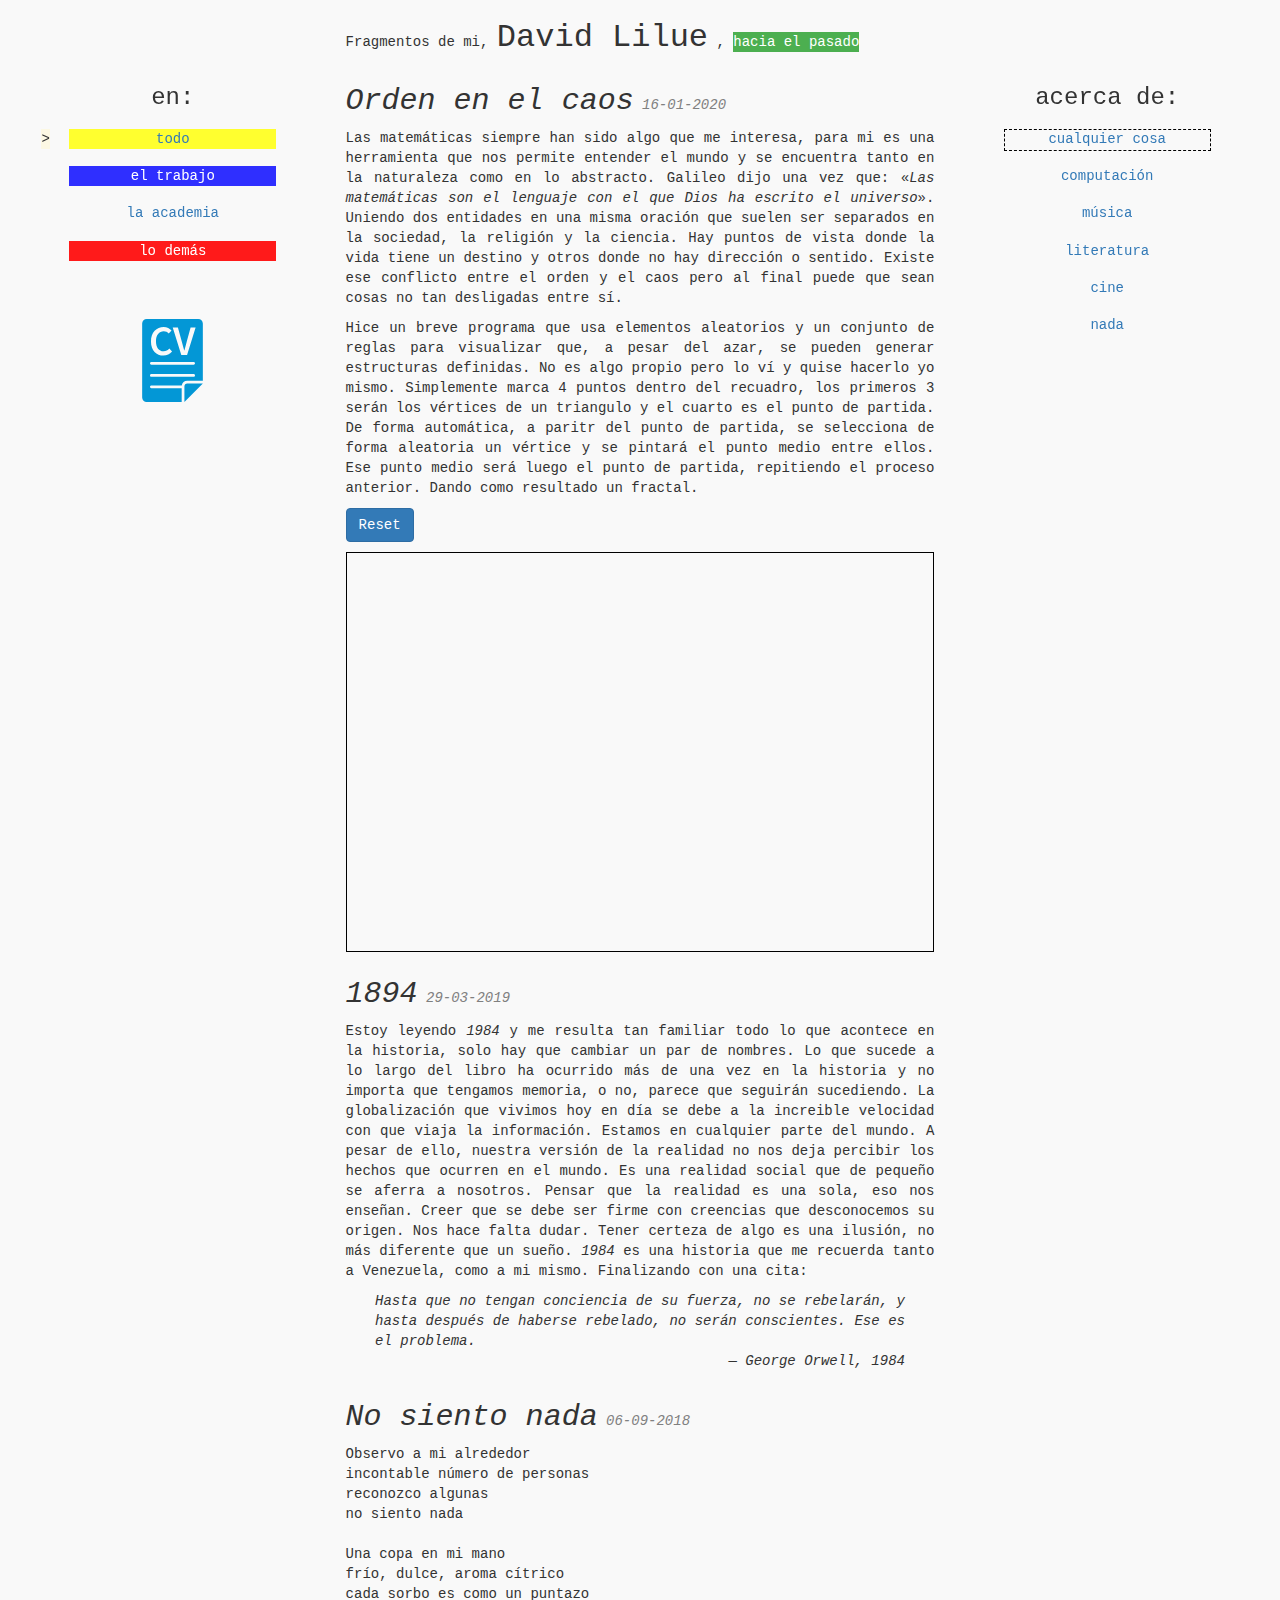
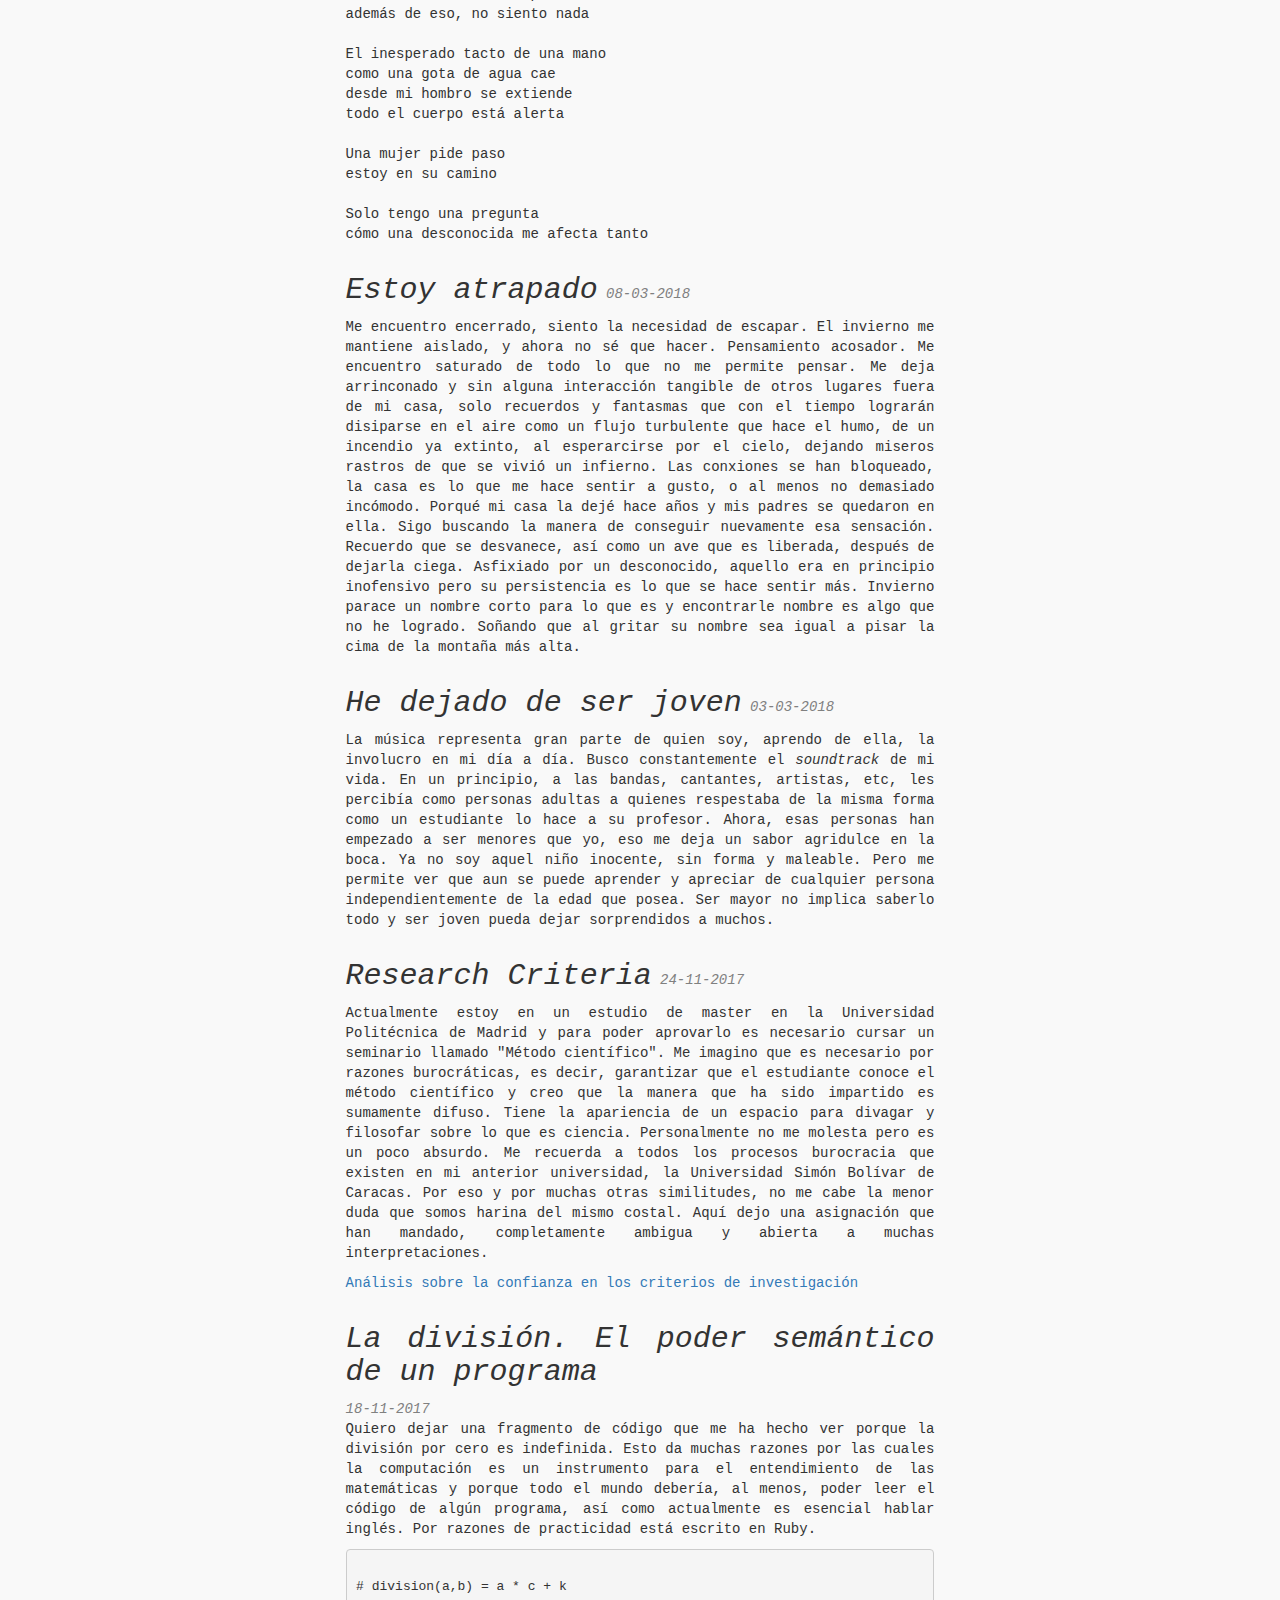
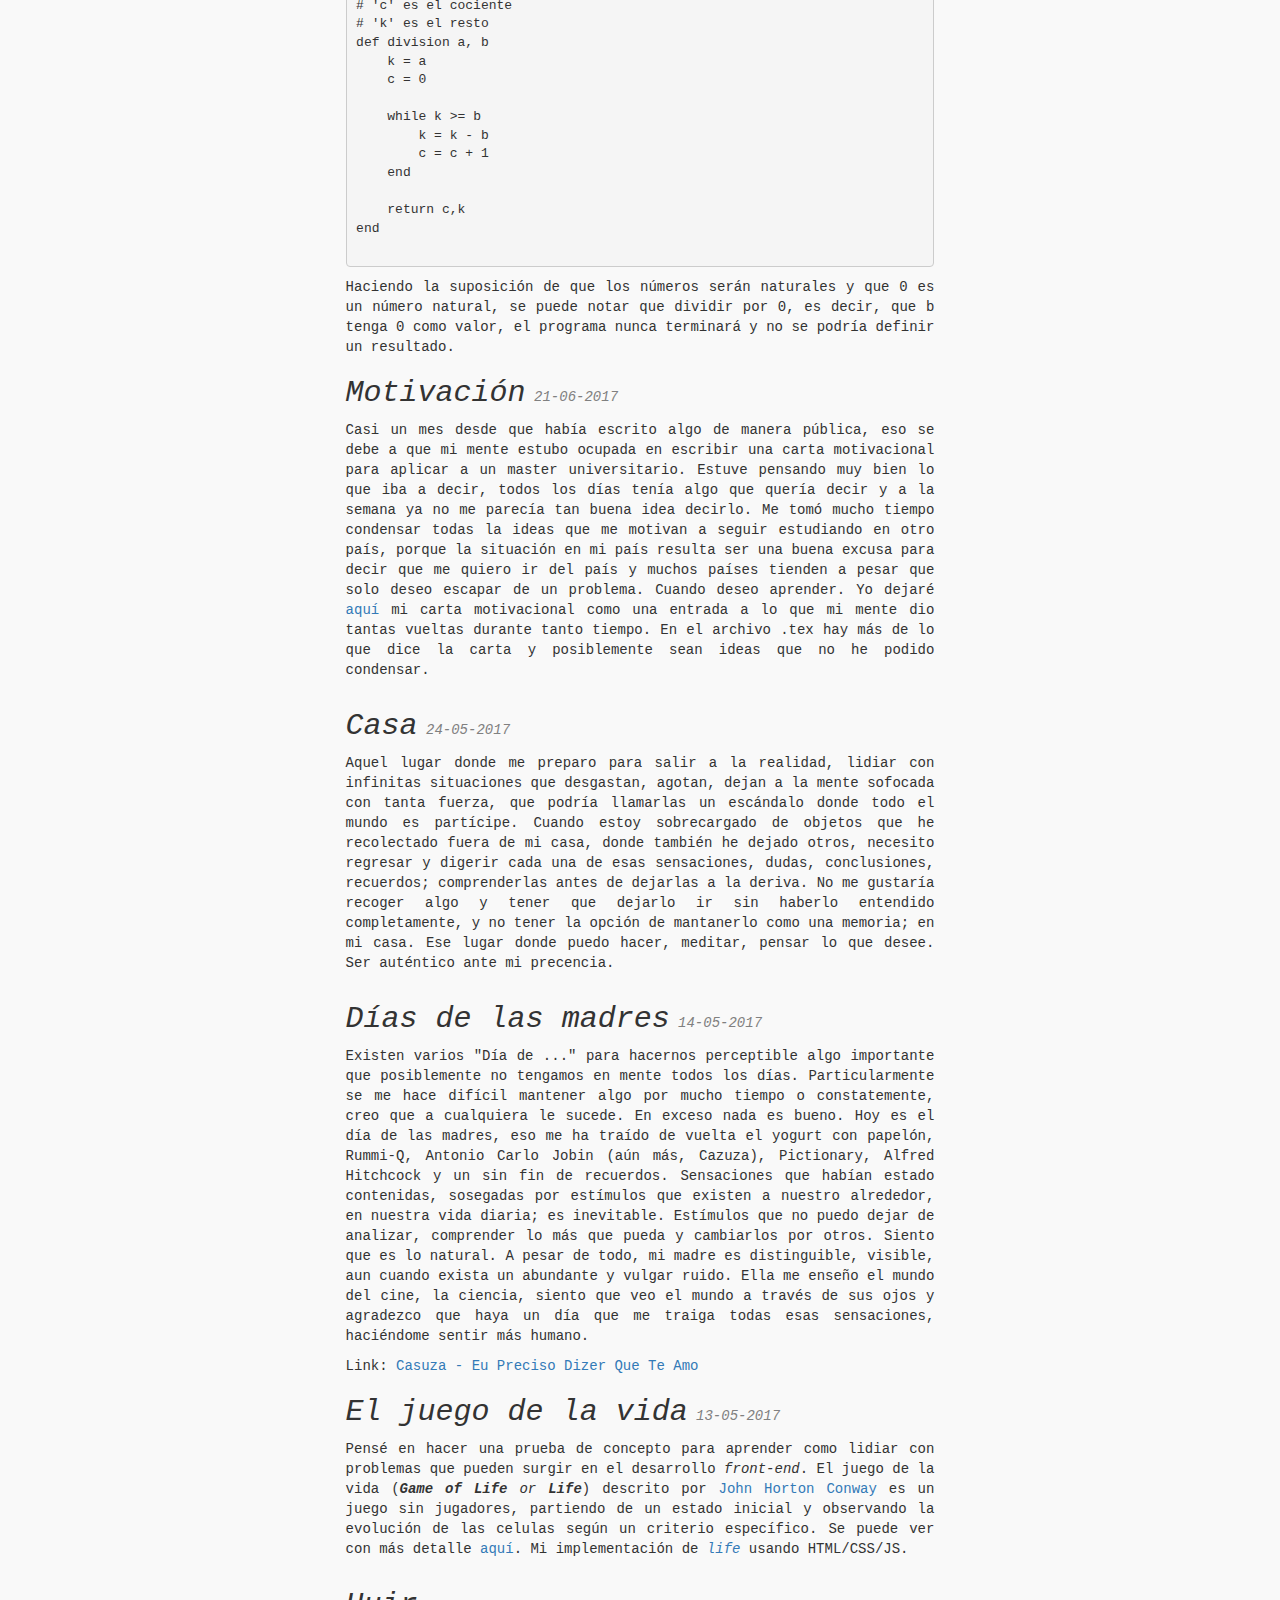
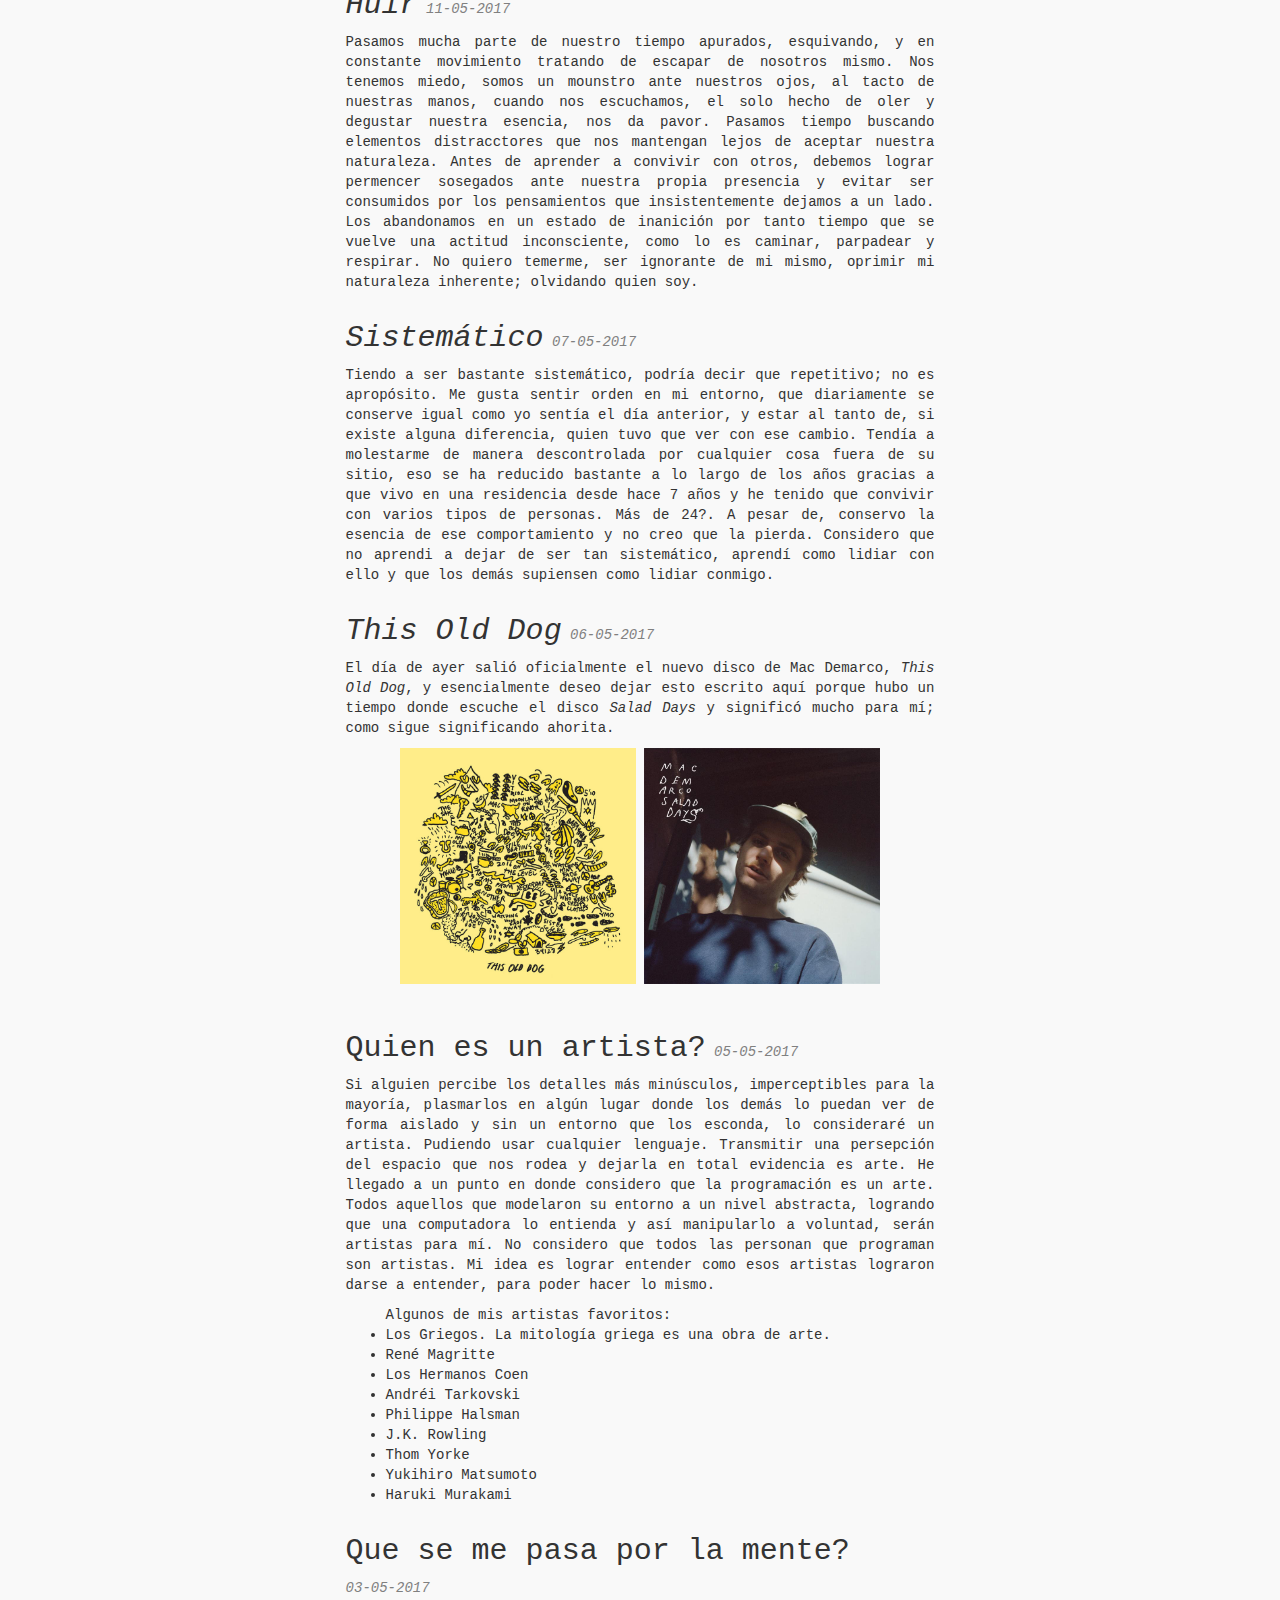
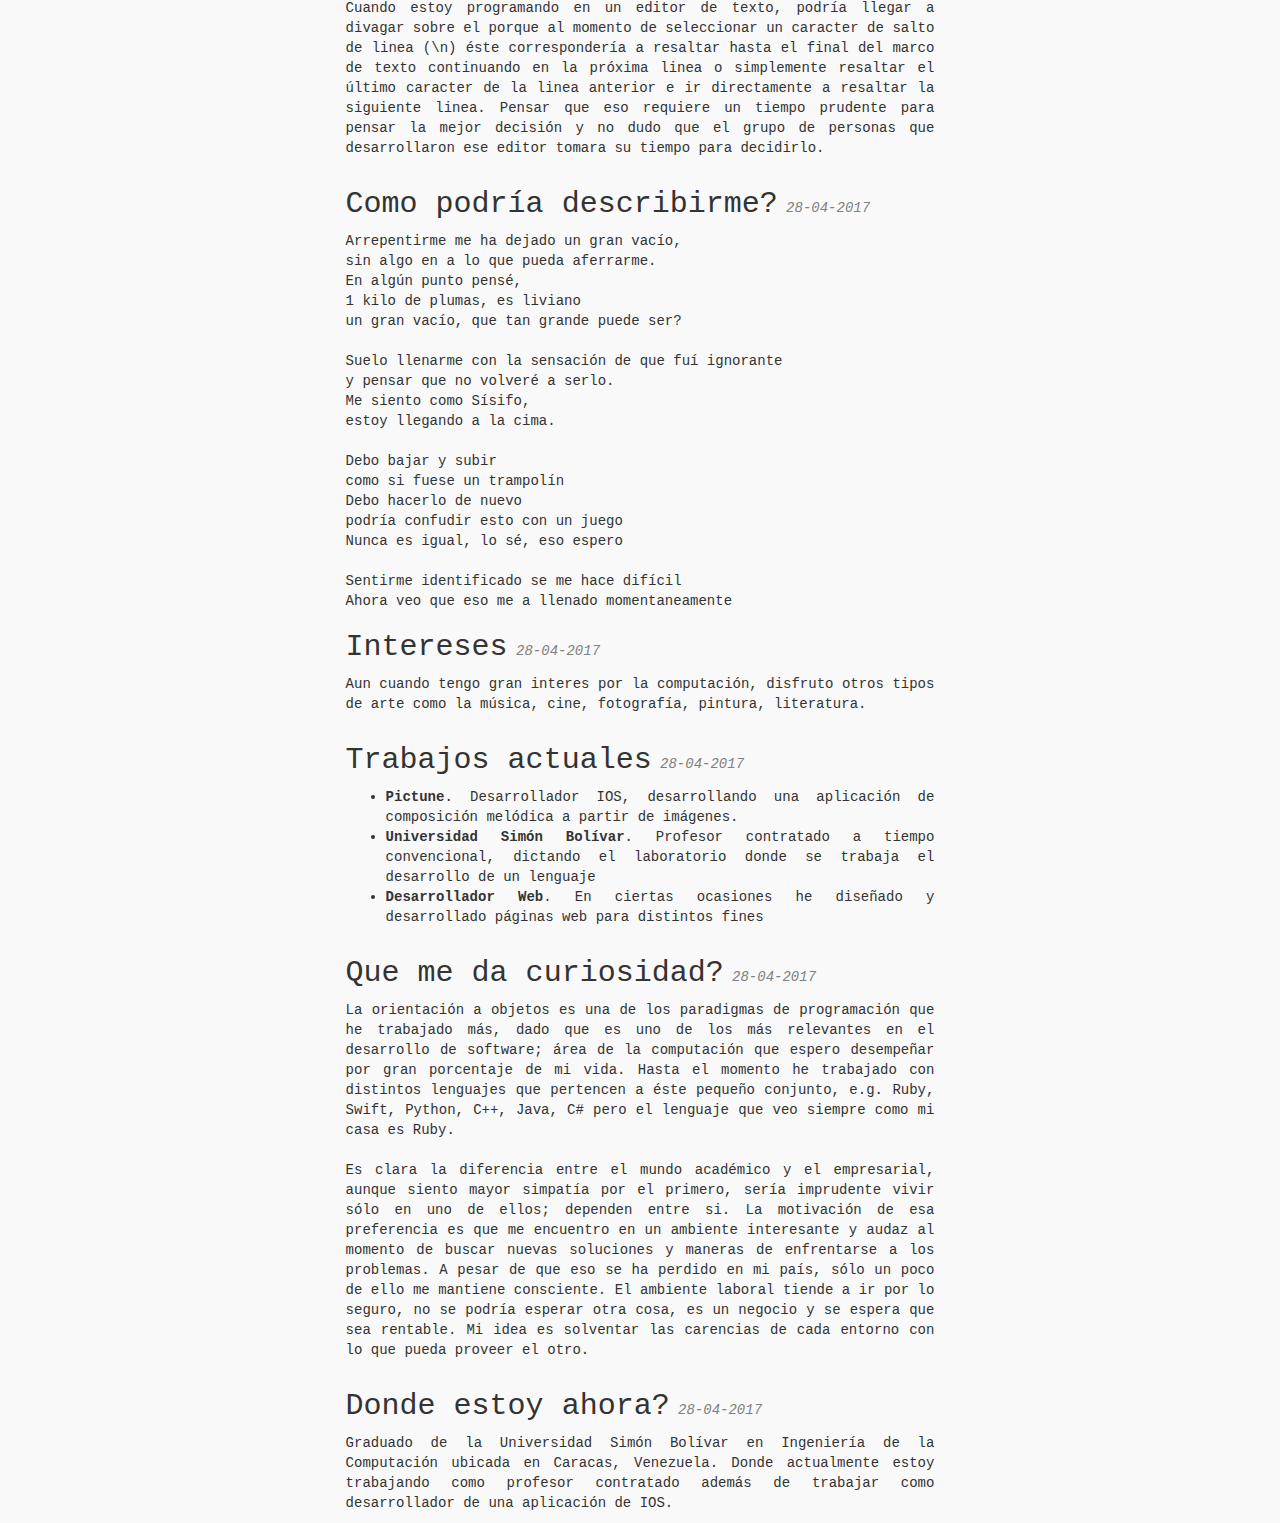
<file: index.html>
<!DOCTYPE html>
<html>
    <head>
        <meta charset="UTF-8">
        <title>David Lilue</title>
        <meta name="viewport" content="width=device-width, initial-scale=1">
        <link rel="stylesheet" href="https://maxcdn.bootstrapcdn.com/bootstrap/3.3.7/css/bootstrap.min.css" integrity="sha384-BVYiiSIFeK1dGmJRAkycuHAHRg32OmUcww7on3RYdg4Va+PmSTsz/K68vbdEjh4u" crossorigin="anonymous">
        <link rel="stylesheet" type="text/css" href="styles/style.css">
        <link rel="apple-touch-icon" sizes="180x180" href="images/apple-touch-icon.png">
        <link rel="icon" type="image/png" sizes="32x32" href="images/favicon-32x32.png">
        <link rel="icon" type="image/png" sizes="16x16" href="images/favicon-16x16.png">
        <link rel="manifest" href="images/manifest.json">
        <link rel="mask-icon" href="images/safari-pinned-tab.svg" color="#5bbad5">
        <meta name="theme-color" content="#ffffff">
        <script src="https://ajax.googleapis.com/ajax/libs/jquery/2.2.4/jquery.min.js"></script>
        <script src="js/functions.js"></script>

        <meta name="twitter:card" content="summary" />
        <meta name="twitter:title" content="Hablando" />
        <meta name="twitter:description" content="Textos para quien desee leerlos y para recordar que pensaba" />
        <meta name="twitter:image" content="https://pbs.twimg.com/profile_images/794220720830218240/r5Tu91kt.jpg" />

        <script type="text/javascript">
        function show(cls) {
            for (var e of $('.entry')) {
                $(e).addClass('hidden')
            }

            for (var e of $(cls)) {
                $(e).removeClass('hidden')
            }
        }
        </script>
    </head>

    <body>
        <div class="centering" id="title">
            <div id="intros">Fragmentos de mi, </div>
            <h1 id="name" style="font-size: 24pt">David Lilue</h1>
            ,
            <div id="entry-list-order" onclick="invert_order('entry-list')">hacia el pasado</div>            
        </div>

        <div class="content">
            <div class="sidebar">
                <h3>en:</h3>
                <div>
                    <div class="mark" id="all" style="opacity: 1.0;">
                        >
                    </div>
                    <a class="filter_link yellow" id="all" href="javascript:void(0)">todo</a>
                </div>
                <div>
                    <div class="mark" id="work">
                        >
                    </div>
                    <a class="filter_link blue" id="work" href="javascript:void(0)">el trabajo</a>
                </div>
                <div>
                    <div class="mark" id="academic">
                        >
                    </div>
                    <a class="filter_link white" id="academic" href="javascript:void(0)">la academia</a>
                </div>
                <div>
                    <div class="mark" id="else">
                        >
                    </div>
                    <a class="filter_link red" id="else" href="javascript:void(0)">lo demás</a>
                </div>
                <div class="resume">
                    <a href="files/cv.pdf" target="_blank"><img type="img/svg" src="images/cv.svg"></a>
                </div>
            </div>
            <div class="right-sidebar">
                <h3>acerca de:</h3>
                <div>
                    <p id="selection-border">cualquier cosa</p>
                    <a class="filter_kind" id="cosa" onclick="putBefore('#selection-border', this); show('.any')" href="#">cualquier cosa</a>
                    <a class="filter_kind" id="comp" onclick="putBefore('#selection-border', this); show('.cs')" href="#">computación</a>
                    <a class="filter_kind" id="musi" onclick="putBefore('#selection-border', this); show('.music')" href="#">música</a>
                    <a class="filter_kind" id="lite" onclick="putBefore('#selection-border', this); show('.book')" href="#">literatura</a>
                    <a class="filter_kind" id="cine" onclick="putBefore('#selection-border', this); show('.film')" href="#">cine</a>
                    <a class="filter_kind" id="nada" onclick="putBefore('#selection-border', this); show('.nothing')" href="#">nada</a>
                </div>

            </div>
            <div class="entry-list centering">
                <div class="entry all any cs">
                    <div class="entry-title">
                        <h2><i>Orden en el caos</i></h2>
                        <div class="date">16-01-2020</div>
                    </div>
                    <p>
                        Las matemáticas siempre han sido algo que me interesa, para mi es una herramienta que nos permite entender el mundo y se encuentra tanto en la naturaleza como en lo abstracto. Galileo dijo una vez que: &laquo;<i>Las matemáticas son el lenguaje con el que Dios ha escrito el universo</i>&raquo;. Uniendo dos entidades en una misma oración que suelen ser separados en la sociedad, la religión y la ciencia. Hay puntos de vista donde la vida tiene un destino y otros donde no hay dirección o sentido. Existe ese conflicto entre el orden y el caos pero al final puede que sean cosas no tan desligadas entre sí.
                    </p>
                    <p>
                        Hice un breve programa que usa elementos aleatorios y un conjunto de reglas para visualizar que, a pesar del azar, se pueden generar estructuras definidas. No es algo propio pero lo ví y quise hacerlo yo mismo. Simplemente marca 4 puntos dentro del recuadro, los primeros 3 serán los vértices de un triangulo y el cuarto es el punto de partida. De forma automática, a paritr del punto de partida, se selecciona de forma aleatoria un vértice y se pintará el punto medio entre ellos. Ese punto medio será luego el punto de partida, repitiendo el proceso anterior. Dando como resultado un fractal.
                    </p>
                    <button type="button" class="btn btn-primary" onclick="setCanvasSize();" style="margin-bottom: 10px">Reset</button>

                    <canvas id="chaos-canvas">
                        Your browser does not support the canvas element.
                    </canvas>

                    <script>
                        var canvas = document.getElementById("chaos-canvas");
                        var ctx = canvas.getContext("2d");
                        var tdots = [];
                        const max_size = 3;

                        function setCanvasSize(){
                            canvas.addEventListener('click', drawMouseClickPos);
                            tdots = [];
                            ctx.canvas.width = canvas.offsetWidth;
                            ctx.canvas.height = canvas.offsetHeight;
                        }

                        function drawPixel(x, y, r, g, b, a) {
                            var canvasData = ctx.getImageData(0,0,canvas.width, canvas.height);

                            var index = (x + y * canvas.width) * 4;

                            canvasData.data[index + 0] = r;
                            canvasData.data[index + 1] = g;
                            canvasData.data[index + 2] = b;
                            canvasData.data[index + 3] = a;

                            ctx.putImageData(canvasData, 0, 0);
                        }

                        function getMousePos(canvas, evt) {
                          var rect = canvas.getBoundingClientRect();
                          return {
                            x: Math.round(evt.clientX - rect.left),
                            y: Math.round(evt.clientY - rect.top)
                          };
                        }

                        function midpoint(a, b) {
                          return {
                            x: Math.round((a.x + b.x) / 2),
                            y: Math.round((a.y + b.y) / 2)
                          };
                        }

                        function drawMouseClickPos(evt) {
                          var position = getMousePos(canvas, evt);

                          if (tdots.length >= max_size) {
                            canvas.removeEventListener('click', drawMouseClickPos);
                            chaos(position);
                          }

                          tdots.push(position);

                          drawPixel(position.x, position.y, 0, 0, 0, 255);
                        }

                        function chaos(currentPosition) {
                          var rand = Math.floor(Math.random() * max_size);
                          currentPosition = midpoint(tdots[rand], currentPosition);
                          drawPixel(currentPosition.x, currentPosition.y, 0, 0, 0, 255);
                          setTimeout(chaos.bind(null, currentPosition), 5);
                        }

                        document.addEventListener("DOMContentLoaded", function(event) {
                            setCanvasSize();
                        });
                    </script>
                </div>
                <div class="entry all book">
                    <div class="entry-title">
                        <h2><i>1894</i></h2>
                        <div class="date">29-03-2019</div>
                    </div>
                    <p>
                        Estoy leyendo <i>1984</i> y me resulta tan familiar todo lo que acontece en la historia, solo hay que cambiar un par de nombres. Lo que sucede a lo largo del libro ha ocurrido más de una vez en la historia y no importa que tengamos memoria, o no, parece que seguirán sucediendo. La globalización que vivimos hoy en día se debe a la increible velocidad con que viaja la información. Estamos en cualquier parte del mundo. A pesar de ello, nuestra versión de la realidad no nos deja percibir los hechos que ocurren en el mundo. Es una realidad social que de pequeño se aferra a nosotros. Pensar que la realidad es una sola, eso nos enseñan. Creer que se debe ser firme con creencias que desconocemos su origen. Nos hace falta dudar. Tener certeza de algo es una ilusión, no más diferente que un sueño. <i>1984</i> es una historia que me recuerda tanto a Venezuela, como a mi mismo. Finalizando con una cita:
                    </p>
                    <div style="max-width: 90%; margin: auto">
                        <p style="margin: 0">
                            <i>Hasta que no tengan conciencia de su fuerza, no se rebelarán, y hasta después de haberse rebelado, no serán conscientes. Ese es el problema.</i>
                        </p>
                        <p style="text-align: right;">
                            <i>&mdash; George Orwell, 1984</i>
                        </p>
                    </div>
                </div>
                <div class="entry all nothing">
                    <div class="entry-title">
                        <h2><i>No siento nada</i></h2>
                        <div class="date">06-09-2018</div>
                    </div>
                    <p>
                        Observo a mi alrededor<br>
                        incontable número de personas<br>
                        reconozco algunas<br>
                        no siento nada<br>
                        <br>
                        Una copa en mi mano<br>
                        frío, dulce, aroma cítrico<br>
                        cada sorbo es como un puntazo<br>
                        además de eso, no siento nada<br>
                        <br>
                        El inesperado tacto de una mano<br>
                        como una gota de agua cae<br>
                        desde mi hombro se extiende<br>
                        todo el cuerpo está alerta<br>
                        <br>
                        Una mujer pide paso<br>
                        estoy en su camino<br>
                        <br>
                        Solo tengo una pregunta<br>
                        cómo una desconocida me afecta tanto<br>
                    </p>
                </div>
                <div class="entry any nothing">
                    <div class="entry-title">
                        <h2><i>Estoy atrapado</i></h2>
                        <div class="date">08-03-2018</div>
                    </div>
                    <p>
                        Me encuentro encerrado, siento la necesidad de escapar. El invierno me mantiene aislado, y ahora no sé que hacer. Pensamiento acosador. Me encuentro saturado de todo lo que no me permite pensar. Me deja arrinconado y sin alguna interacción tangible de otros lugares fuera de mi casa, solo recuerdos y fantasmas que con el tiempo lograrán disiparse en el aire como un flujo turbulente que hace el humo, de un incendio ya extinto, al esperarcirse por el cielo, dejando miseros rastros de que se vivió un infierno. Las conxiones se han bloqueado, la casa es lo que me hace sentir a gusto, o al menos no demasiado incómodo. Porqué mi casa la dejé hace años y mis padres se quedaron en ella. Sigo buscando la manera de conseguir nuevamente esa sensación. Recuerdo que se desvanece, así como un ave que es liberada, después de dejarla ciega. Asfixiado por un desconocido, aquello era en principio inofensivo pero su persistencia es lo que se hace sentir más. Invierno parace un nombre corto para lo que es y encontrarle nombre es algo que no he logrado. Soñando que al gritar su nombre sea igual a pisar la cima de la montaña más alta.
                    </p>
                </div>
                <div class="entry any music">
                    <div class="entry-title">
                        <h2><i>He dejado de ser joven</i></h2>
                        <div class="date">03-03-2018</div>
                    </div>
                    <p>
                        La música representa gran parte de quien soy, aprendo de ella, la involucro en mi día a día. Busco constantemente el <i>soundtrack</i> de mi vida. En un principio, a las bandas, cantantes, artistas, etc, les percibía como personas adultas a quienes respestaba de la misma forma como un estudiante lo hace a su profesor. Ahora, esas personas han empezado a ser menores que yo, eso me deja un sabor agridulce en la boca. Ya no soy aquel niño inocente, sin forma y maleable. Pero me permite ver que aun se puede aprender y apreciar de cualquier persona independientemente de la edad que posea. Ser mayor no implica saberlo todo y ser joven pueda dejar sorprendidos a muchos.
                    </p>
                </div>
                <div class="entry any academic">
                    <div class="entry-title">
                        <h2><i>Research Criteria</i></h2>
                        <div class="date">24-11-2017</div>
                    </div>
                    <p>
                        Actualmente estoy en un estudio de master en la Universidad Politécnica de Madrid y para poder aprovarlo es necesario cursar un seminario llamado "Método científico". Me imagino que es necesario por razones burocráticas, es decir, garantizar que el estudiante conoce el método científico y creo que la manera que ha sido impartido es sumamente difuso. Tiene la apariencia de un espacio para divagar y filosofar sobre lo que es ciencia. Personalmente no me molesta pero es un poco absurdo. Me recuerda a todos los procesos burocracia que existen en mi anterior universidad, la Universidad Simón Bolívar de Caracas. Por eso y por muchas otras similitudes, no me cabe la menor duda que somos harina del mismo costal. Aquí dejo una asignación que han mandado, completamente ambigua y abierta a muchas interpretaciones.
                    </p>
                    <p>
                        <a href="files/research_criteria.pdf">Análisis sobre la confianza en los criterios de investigación</a>
                    </p>
                </div>
                <div class="entry any cs academic">
                    <div class="entry-title">
                        <h2><i>La división. El poder semántico de un programa</i></h2>
                        <div class="date">18-11-2017</div>
                    </div>
                    <p>
                        Quiero dejar una fragmento de código que me ha hecho ver porque la división por cero es indefinida. Esto da muchas razones por las cuales la computación es un instrumento para el entendimiento de las matemáticas y porque todo el mundo debería, al menos, poder leer el código de algún programa, así como actualmente es esencial hablar inglés. Por razones de practicidad está escrito en Ruby.
                    </p>

<figure>
<pre>
<code>
# division(a,b) = a * c + k
# 'c' es el cociente
# 'k' es el resto
def division a, b
    k = a
    c = 0

    while k >= b
        k = k - b
        c = c + 1
    end

    return c,k
end
</code>
</pre>
</figure>

                    Haciendo la suposición de que los números serán naturales y que 0 es un número natural, se puede notar que dividir por 0, es decir, que b tenga 0 como valor, el programa nunca terminará y no se podría definir un resultado.
                </div>
                <div class="entry any academic">
                    <div class="entry-title">
                        <h2><i>Motivación</i></h2>
                        <div class="date">21-06-2017</div>
                    </div>
                    <p>
                        Casi un mes desde que había escrito algo de manera pública, eso se debe a que mi mente estubo ocupada en escribir una carta motivacional para aplicar a un master universitario. Estuve pensando muy bien lo que iba a decir, todos los días tenía algo que quería decir y a la semana ya no me parecía tan buena idea decirlo. Me tomó mucho tiempo condensar todas la ideas que me motivan a seguir estudiando en otro país, porque la situación en mi país resulta ser una buena excusa para decir que me quiero ir del país y muchos países tienden a pesar que solo deseo escapar de un problema. Cuando deseo aprender. Yo dejaré <a href="files/cover_letter.pdf">aquí</a> mi carta motivacional como una entrada a lo que mi mente dio tantas vueltas durante tanto tiempo. En el archivo .tex hay más de lo que dice la carta y posiblemente sean ideas que no he podido condensar.
                    </p>
                </div>
                <div class="else entry any">
                    <div class="entry-title">
                        <h2><i>Casa</i></h2>
                        <div class="date">24-05-2017</div>
                    </div>
                    <p>
                        Aquel lugar donde me preparo para salir a la realidad, lidiar con infinitas situaciones que desgastan, agotan, dejan a la mente sofocada con tanta fuerza, que podría llamarlas un escándalo donde todo el mundo es partícipe. Cuando estoy sobrecargado de objetos que he recolectado fuera de mi casa, donde también he dejado otros, necesito regresar y digerir cada una de esas sensaciones, dudas, conclusiones, recuerdos; comprenderlas antes de dejarlas a la deriva. No me gustaría recoger algo y tener que dejarlo ir sin haberlo entendido completamente, y no tener la opción de mantanerlo como una memoria; en mi casa. Ese lugar donde puedo hacer, meditar, pensar lo que desee. Ser auténtico ante mi precencia.
                    </p>
                </div>
                <div class="else entry any film music">
                    <div class="entry-title">
                        <h2><i>Días de las madres</i></h2>
                        <div class="date">14-05-2017</div>
                    </div>
                    <p>
                        Existen varios "Día de ..." para hacernos perceptible algo importante que posiblemente no tengamos en mente todos los días. Particularmente se me hace difícil mantener algo por mucho tiempo o constatemente, creo que a cualquiera le sucede. En exceso nada es bueno. Hoy es el día de las madres, eso me ha traído de vuelta el yogurt con papelón, Rummi-Q, Antonio Carlo Jobin (aún más, Cazuza), Pictionary, Alfred Hitchcock y un sin fin de recuerdos. Sensaciones que habían estado contenidas, sosegadas por estímulos que existen a nuestro alrededor, en nuestra vida diaria; es inevitable. Estímulos que no puedo dejar de analizar, comprender lo más que pueda y cambiarlos por otros. Siento que es lo natural. A pesar de todo, mi madre es distinguible, visible, aun cuando exista un abundante y vulgar ruido. Ella me enseño el mundo del cine, la ciencia, siento que veo el mundo a través de sus ojos y agradezco que haya un día que me traiga todas esas sensaciones, haciéndome sentir más humano.
                    </p>
                    Link: <a href="https://youtu.be/5ROwrHvncQw" target="_blank">Casuza - Eu Preciso Dizer Que Te Amo</a>
                </div>
                <div class="work entry any cs nothing">
                    <div class="entry-title">
                        <h2><i>El juego de la vida</i></h2>
                        <div class="date">13-05-2017</div>
                    </div>
                    <p>
                        Pensé en hacer una prueba de concepto para aprender como lidiar con problemas que pueden surgir en el desarrollo <i>front-end</i>. El juego de la vida (<i><b>Game of Life</b> or <b>Life</b></i>) descrito por <a href="https://es.wikipedia.org/wiki/John_Horton_Conway">John Horton Conway</a> es un juego sin jugadores, partiendo de un estado inicial y observando la evolución de las celulas según un criterio específico. Se puede ver con más detalle <a href="https://es.wikipedia.org/wiki/Juego_de_la_vida">aquí</a>. Mi implementación de <a href="life"><i>life</i></a> usando HTML/CSS/JS.
                    </p>
                </div>
                <div class="else entry any nothing">
                    <div class="entry-title">
                        <h2><i>Huir</i></h2>
                        <div class="date">11-05-2017</div>
                    </div>
                    <p>
                        Pasamos mucha parte de nuestro tiempo apurados, esquivando, y en constante movimiento tratando de escapar de nosotros mismo. Nos tenemos miedo, somos un mounstro ante nuestros ojos, al tacto de nuestras manos, cuando nos escuchamos, el solo hecho de oler y degustar nuestra esencia, nos da pavor. Pasamos tiempo buscando elementos distracctores que nos mantengan lejos de aceptar nuestra naturaleza. Antes de aprender a convivir con otros, debemos lograr permencer sosegados ante nuestra propia presencia y evitar ser consumidos por los pensamientos que insistentemente dejamos a un lado. Los abandonamos en un estado de inanición por tanto tiempo que se vuelve una actitud inconsciente, como lo es caminar, parpadear y respirar. No quiero temerme, ser ignorante de mi mismo, oprimir mi naturaleza inherente; olvidando quien soy.
                    </p>
                </div>
                <div class="else entry nothing hidden">
                    <div class="entry-title">
                        <h2><i>Es un reflejo</i></h2>
                        <div class="date">10-05-2017</div>
                    </div>
                    <p>
                        Cualquiera que haya jugado algún juego, en especial un video juego, se da cuenta que a medida de que avanza, la dificultad incrementa. Eso es lo que nos mantiene jugando. No dejarnos vencer pese a la dificultad y si en algún punto todo se torna fácil, habrá perdido la esencia. Es probable que en algún punto haya visto alguna publicación que hable de la similitud entre un video juego y la vida. Afirmando que la vida es como un video juego donde hay una sola vida, suena interesante. Yo pensaría que los video juegos, las computadoras y la mayoría de las cosas son extensiones de nuestra realidad y entorno, un espejo de lo que es el ser humano; no más que un vulgar reflejo.
                    </p>
                </div>
                <div class="work academic else entry any">
                    <div class="entry-title">
                        <h2><i>Sistemático</i></h2>
                        <div class="date">07-05-2017</div>
                    </div>
                    <p>
                        Tiendo a ser bastante sistemático, podría decir que repetitivo; no es apropósito. Me gusta sentir orden en mi entorno, que diariamente se conserve igual como yo sentía el día anterior, y estar al tanto de, si existe alguna diferencia, quien tuvo que ver con ese cambio. Tendía a molestarme de manera descontrolada por cualquier cosa fuera de su sitio, eso se ha reducido bastante a lo largo de los años gracias a que vivo en una residencia desde hace 7 años y he tenido que convivir con varios tipos de personas. Más de 24?. A pesar de, conservo la esencia de ese comportamiento y no creo que la pierda. Considero que no aprendi a dejar de ser tan sistemático, aprendí como lidiar con ello y que los demás supiensen como lidiar conmigo.
                    </p>
                </div>
                <div class="else entry any music">
                    <div class="entry-title">
                        <h2><i>This Old Dog</i></h2>
                        <div class="date">06-05-2017</div>
                    </div>
                    <p>
                        El día de ayer salió oficialmente el nuevo disco de Mac Demarco, <i>This Old Dog</i>, y esencialmente deseo dejar esto escrito aquí porque hubo un tiempo donde escuche el disco <i>Salad Days</i> y significó mucho para mí; como sigue significando ahorita.
                    </p>
                    <div style="text-align: center;">
                        <img class="album" src="images/this_old_dog.jpg">
                        <img class="album" src="images/salad_days.jpg">                        
                    </div>
                </div>
                <div class="else entry any">
                    <div class="entry-title">
                        <h2>Quien es un artista?</h2>
                        <div class="date">05-05-2017</div>
                    </div>
                    <p>
                        Si alguien percibe los detalles más minúsculos,
                        imperceptibles para la mayoría, plasmarlos en algún
                        lugar donde los demás lo puedan ver de forma aislado y sin
                        un entorno que los esconda, lo consideraré un artista.
                        Pudiendo usar cualquier lenguaje. Transmitir una
                        persepción del espacio que nos rodea y dejarla en total 
                        evidencia es arte. He llegado a un punto en donde considero que 
                        la programación es un arte. Todos aquellos que modelaron 
                        su entorno a un nivel abstracta, logrando que una 
                        computadora lo entienda y así manipularlo a voluntad, 
                        serán artistas para mí. No considero que todos las 
                        personan que programan son artistas. Mi idea es lograr 
                        entender como esos artistas lograron darse a entender,
                        para poder hacer lo mismo.
                    </p>
                    <ul>
                        Algunos de mis artistas favoritos:

                        <li>Los Griegos. La mitología griega es una obra de arte.</li>
                        <li>René Magritte</li>
                        <li>Los Hermanos Coen</li>
                        <li>Andréi Tarkovski</li>
                        <li>Philippe Halsman</li>
                        <li>J.K. Rowling</li>
                        <li>Thom Yorke</li>
                        <li>Yukihiro Matsumoto</li>
                        <li>Haruki Murakami</li>
                    </ul>
                </div>
                <div class="else entry any cmp nothing">
                    <div class="entry-title">
                        <h2>Que se me pasa por la mente?</h2>
                        <div class="date">03-05-2017</div>
                    </div>
                    <p>
                        Cuando estoy programando en un editor de texto, podría llegar a
                        divagar sobre el porque al momento de seleccionar un caracter de 
                        salto de linea (\n) éste correspondería a resaltar hasta el final del
                        marco de texto continuando en la próxima linea o simplemente
                        resaltar el último caracter de la linea anterior e ir directamente a
                        resaltar la siguiente linea. Pensar que eso requiere un tiempo
                        prudente para pensar la mejor decisión y no dudo que el grupo de
                        personas que desarrollaron ese editor tomara su tiempo para
                        decidirlo. 
                    </p>
                </div>
                <div class="else entry any"> 
                    <div class="entry-title">
                        <h2>Como podría describirme?</h2>
                        <div class="date">28-04-2017</div>
                    </div>

                    <div id="poema">
                        Arrepentirme me ha dejado un gran vacío,<br>
                        sin algo en a lo que pueda aferrarme.<br>
                        En algún punto pensé,<br>
                        1 kilo de plumas, es liviano<br>
                        un gran vacío, que tan grande puede ser?<br>
                        <br>
                        Suelo llenarme con la sensación de que fuí ignorante<br>
                        y pensar que no volveré a serlo.<br>
                        Me siento como Sísifo,<br>
                        estoy llegando a la cima.<br>
                        <br>
                        Debo bajar y subir<br>
                        como si fuese un trampolín<br>
                        Debo hacerlo de nuevo<br>
                        podría confudir esto con un juego<br>
                        Nunca es igual, lo sé, eso espero<br>
                        <br>
                        Sentirme identificado se me hace difícil<br>
                        Ahora veo que eso me a llenado momentaneamente<br>
                    </div>
                </div>
                <div class="else entry any"> 
                    <div class="entry-title">
                        <h2>Intereses</h2>
                        <div class="date">28-04-2017</div>
                    </div>
                    <p>
                        Aun cuando tengo gran interes por la computación, disfruto otros
                        tipos de arte como la música, cine, fotografía, pintura, literatura.   
                    </p>
                </div>
                <div class="work entry any"> 
                    <div class="entry-title">
                        <h2>Trabajos actuales</h2>
                        <div class="date">28-04-2017</div>
                    </div>

                    <ul>
                        <li><b>Pictune</b>. Desarrollador IOS, desarrollando una aplicación de composición melódica a partir de imágenes.</li>
                        <li><b>Universidad Simón Bolívar</b>. Profesor contratado a tiempo convencional, dictando el laboratorio donde se trabaja el desarrollo de un lenguaje</li>
                        <li><b>Desarrollador Web</b>. En ciertas ocasiones he diseñado y desarrollado páginas web para distintos fines</li>
                    </ul>
                </div>
                <div class="academic entry any"> 
                    <div class="entry-title">
                        <h2>Que me da curiosidad?</h2>
                        <div class="date">28-04-2017</div>
                    </div>

                    <p>La orientación a objetos es una de los paradigmas de programación que
                    he trabajado más, dado que es uno de los más relevantes en el desarrollo
                    de software; área de la computación que espero desempeñar por gran
                    porcentaje de mi vida. Hasta el momento he trabajado con distintos
                    lenguajes que pertencen a éste pequeño conjunto, e.g. Ruby, Swift,
                    Python, C++, Java, C# pero el lenguaje que veo siempre como mi casa es Ruby. 
                    <br>
                    
                    <br>
                    Es clara la diferencia entre el mundo académico y el empresarial, aunque
                    siento mayor simpatía por el primero, sería imprudente vivir sólo en uno
                    de ellos; dependen entre si. La motivación de esa preferencia es que me
                    encuentro en un ambiente interesante y audaz al momento de buscar nuevas
                    soluciones y maneras de enfrentarse a los problemas. A pesar de que eso
                    se ha perdido en mi país, sólo un poco de ello me mantiene consciente.
                    El ambiente laboral tiende a ir por lo seguro, no se podría esperar otra
                    cosa, es un negocio y se espera que sea rentable. Mi idea es solventar
                    las carencias de cada entorno con lo que pueda proveer el otro. 
                    </p>
                </div>
                <div class="work academic entry any"> 
                    <div class="entry-title">
                        <h2>Donde estoy ahora?</h2>
                        <div class="date">28-04-2017</div>
                    </div>

                    <p>Graduado de la Universidad Simón Bolívar en Ingeniería de la
                    Computación ubicada en Caracas, Venezuela. Donde actualmente estoy
                    trabajando como profesor contratado además de trabajar como
                    desarrollador de una aplicación de IOS.
                    </p>
                </div>
            </div>
        </div>
 <!--        <script>
            window.onload = function() {
                $('.blue').click();
            }
        </script> -->
    </body>
</html>
</file>
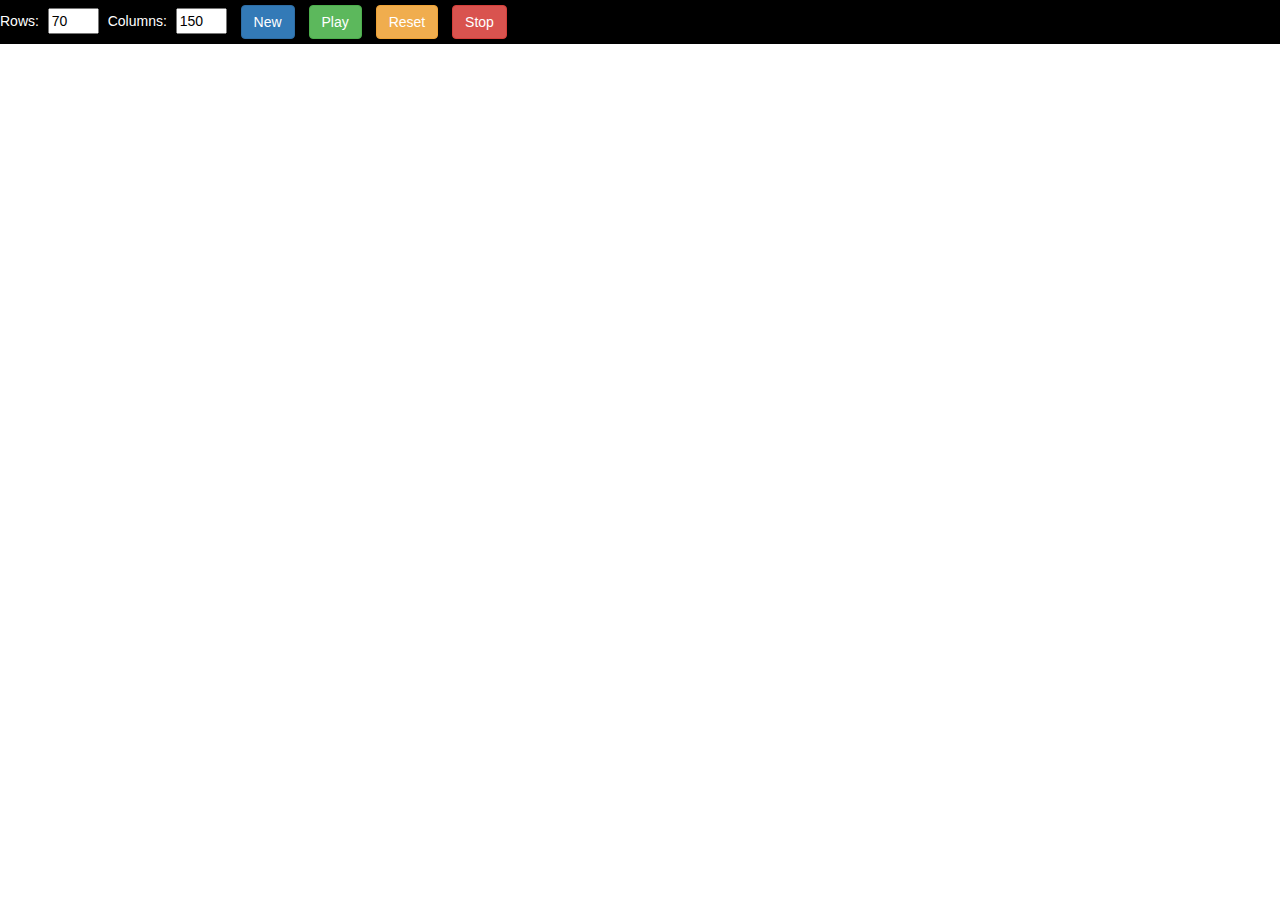
<file: life/index.html>
<!DOCTYPE html>
<html>
<head>
    <title>Life</title>

    <script src="https://ajax.googleapis.com/ajax/libs/jquery/2.2.4/jquery.min.js"></script>
    <link href="https://maxcdn.bootstrapcdn.com/bootstrap/3.3.7/css/bootstrap.min.css" rel="stylesheet" integrity="sha384-BVYiiSIFeK1dGmJRAkycuHAHRg32OmUcww7on3RYdg4Va+PmSTsz/K68vbdEjh4u" crossorigin="anonymous">
    <script src="life.js"></script>
    <link rel="stylesheet" type="text/css" href="life.css">
</head>
<body>
    <div id="menu">
        Rows: <input type="text" id="rows" value="70" size="3" maxlength="3">
        Columns: <input type="text" id="columns" value="150" size="3" maxlength="3">
        <button type="button" class="btn btn-primary" onclick="create()">New</button>
        <button type="button" class="btn btn-success" onclick="timeout ? true : change()">Play</button>
        <button type="button" class="btn btn-warning" onclick="reset()">Reset</button>
        <button type="button" class="btn btn-danger" onclick="stop()">Stop</button>
    </div>
    <div class="board">
        <table id="bacteria" cellspacing="0">
            <tbody id="petri">
            </tbody>
        </table>
    </div>
<!--     <script type="text/javascript">
        showMenu();
    </script> -->
</body>
</html>
</file>
<file: styles/style.css>
body {
    background-color: #f9f9f9;
/*    margin-left: 27%;
    margin-right: 27%;*/
    font-family: "Courier New", Courier, monospace;
    text-align: justify;
}

@media (max-width: 900px) {
    .centering {
        margin-left: 16%;
        margin-right: 16%;
    }
}

@media (max-width: 600px) {
    .centering {
        margin-left: 7%;
        margin-right: 7%;
    }
}

p {
    /*font-family: "Courier New", Courier, monospace;*/
}

#poema {
    text-align: left;
    /*margin-right: 50%;*/
}

#title div,h1 {
    display: inline-block;
}

.centering {
    margin-right: 27%;
    margin-left: 27%;
}

.sidebar {
    position: fixed;
    width: 27%;
}

.right-sidebar {
    position: fixed;
    width: 27%;
    margin-left: 73%;
}

.right-sidebar h3 {
    text-align: center;
}

.right-sidebar a {
    text-align: center;
    display: block;
    margin: 5%;
}

.sidebar h3 {
    text-align: center;
}

.sidebar a {
    text-align: center;
    display: block;
    margin: 5%;
    margin-right: 20%;
    margin-left: 20%;
}

.mark {
    display: inline;
    float: left;
    margin-left: 12%;
    padding: 0;
    opacity: 0.0;
    transition: all 0.7s;
}

.filter_kind {
/*    border: 1px;
    border-color: black;*/
}

.hidden {
    display: none;
}

.visible {
    /*display: none;*/
}

#selection-border {
    position: absolute;
    color: rgba(1,1,1,0);
    border: 1px;
    border-color: #000;
    border-style: dashed;
    text-align: center;
    display: block;
    width: 60%;
    margin: 0%;
    margin-left: 20%;
    margin-right: 20%;
}

@media (max-width: 765px) {
    #selection-border {
        width: 90%;
        margin: 0%;
        margin-left: 5%;
        margin-right: 5%;
    }
}

.filter_link {
    height: auto;
}

.blue {
    background-color: #2F2FFF;
    color: white;
}

.red {
    background-color: #FF1A1A;
    color: white;
}

.yellow {
    background-color: #FFFF2F;
}

#entry-list-order {
    /*font-size: 10pt;*/
    background-color: #4CAF50; /* Green */
    border: none;
    color: white;
    text-decoration: none;

}

#entry-list-order:hover {
    cursor: pointer;
}

.entry-title h2, .date {
    display: inline-block;
}

.entry-title .date {
    color: #808080;
    font-style: italic;
}

.resume {
    /*position: fixed;*/
    /*margin-left: 80%;*/
    /*margin-top: 40%;*/
}

.album {
    max-width: 40%;
    margin-bottom: 2em;
    /*min-width: 200px;*/
}

@media (max-width: 885px) {
    .album {
        max-width: 80%;
        /*min-width: 0px;*/
    }
}

@media (max-width: 440px) {
    .sidebar {
        /*visibility: hidden;*/
        display: none;
    }

    .right-sidebar {
        /*visibility: hidden;*/
        display: none;
    }

    .centering {
        margin-right: 5%;
        margin-left: 5%;
    }

    .album {
        max-width: 100%;
        /*min-width: 0px;*/
    }
}

.resume a img {
    width: 40%;
    height: auto;
    margin-top: 20%;
    margin-left: 30%;
    margin-right: 30%;
}

.resume a {
    text-align: center;
    display: block;
    /*margin: 5%;*/
    /*margin-right: 20%;*/
    /*margin-left: 20%;*/
}

#chaos-canvas {
    width: 100%;
    height: 400px;
    margin: 0;
    border: 1px solid #000;
}
</file>
<file: life/life.css>
.board {
      top: 0;
      left: 0;
      z-index: -1;
  }    


  table {
      width: 100%;
      height: 100%;
      border-width: 0pt;
  }

  td {
      background-clip: padding-box; /* this has been added */
      border-radius: 30px;
      border: 1px solid white;
  }

  .dead {
      background-color: #fff;
  }

  .alive {
      background-color: #C87571;
  }

  .board {
      position: fixed;
      width: 100%;
      height: 100%;
  }

  .btn-circle {
    width: 30px;
    height: 30px;
    text-align: center;
    padding: 6px 0;
    font-size: 12px;
    line-height: 1.428571429;
    border-radius: 15px;
}
.btn-circle.btn-lg {
    width: 50px;
    height: 50px;
    padding: 10px 16px;
    font-size: 18px;
    line-height: 1.33;
    border-radius: 25px;
}
.btn-circle.btn-xl {
    width: 70px;
    height: 70px;
    padding: 10px 16px;
    font-size: 24px;
    line-height: 1.33;
    border-radius: 35px;
}

#menu {
  background-color: #000;
  color : #fff;
  position: fixed;
  width: 100%;
  top: 0px;
  margin-bottom: 50px;
  transition: all .4s;
}

#menu input {
  color: #000;
}

.btn {
  margin-bottom: 5px;
}

#menu input, button {
  margin: 5px;
}
</file>
